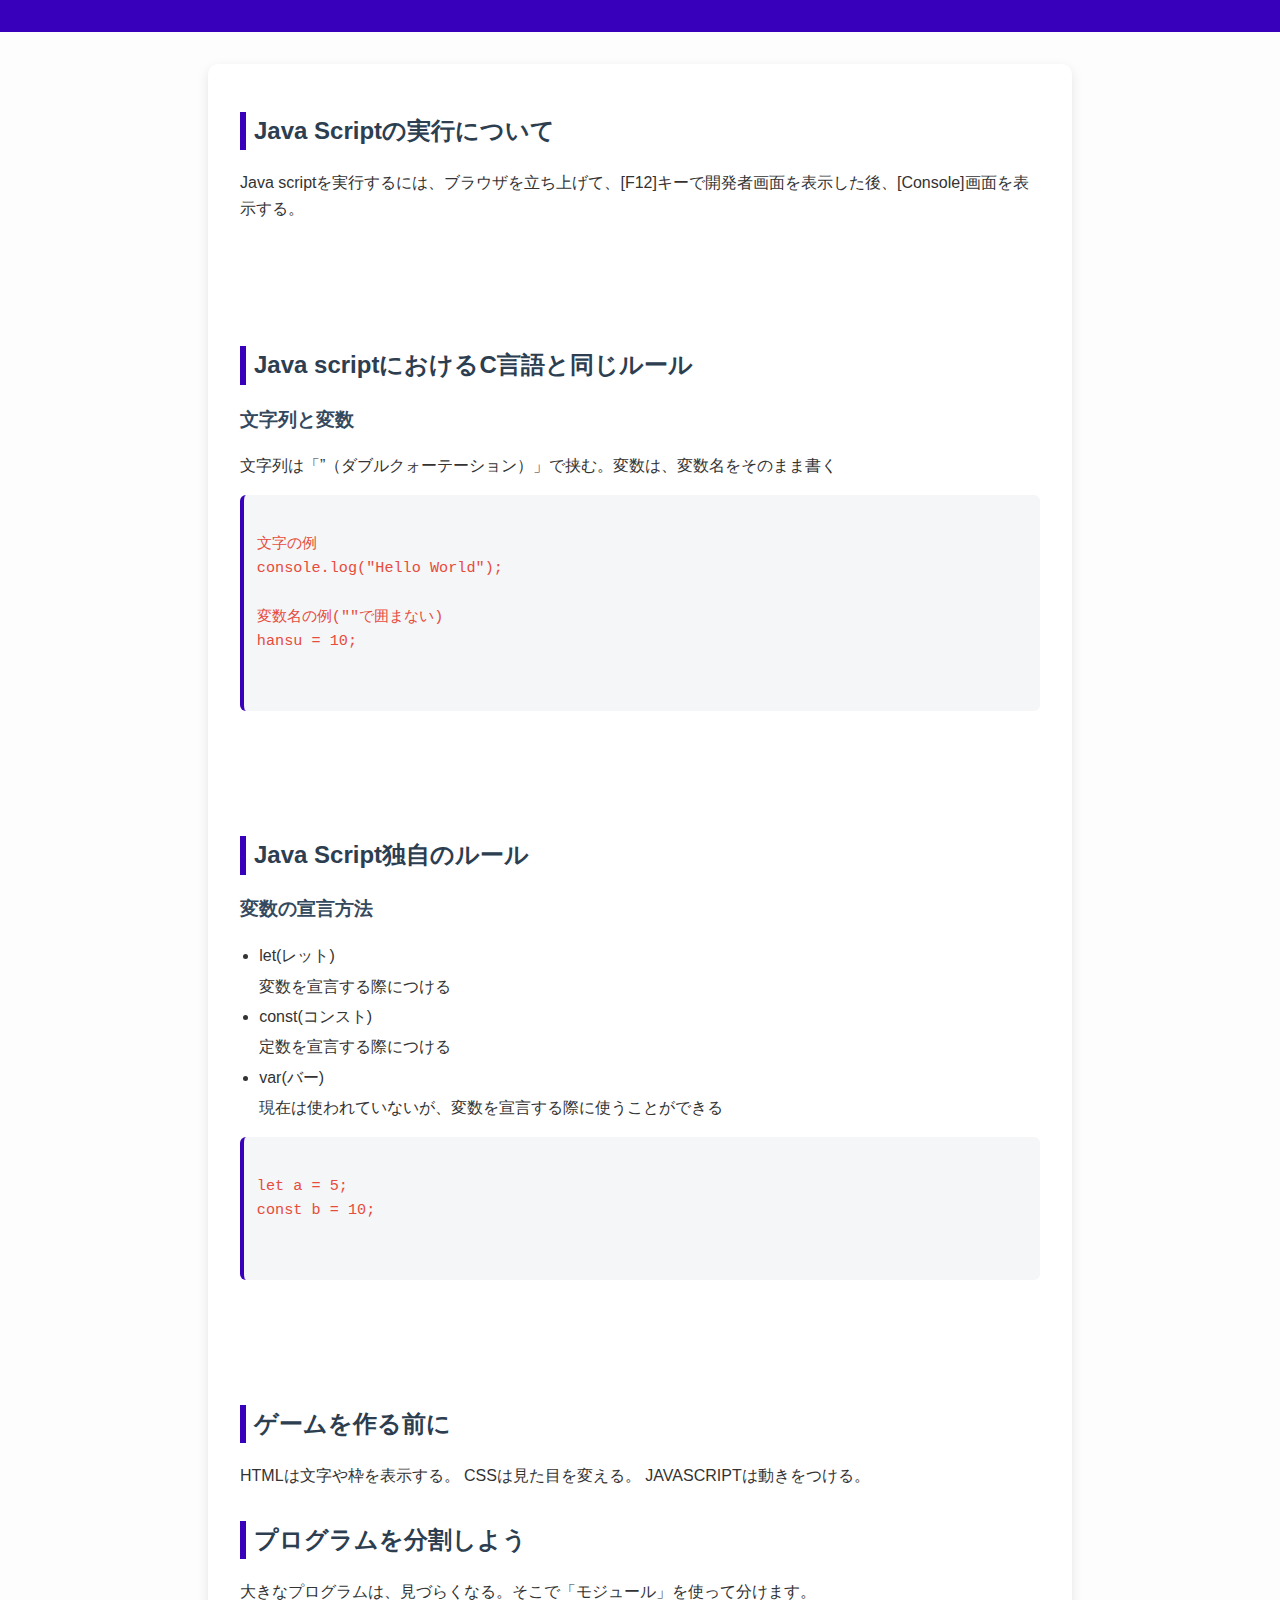
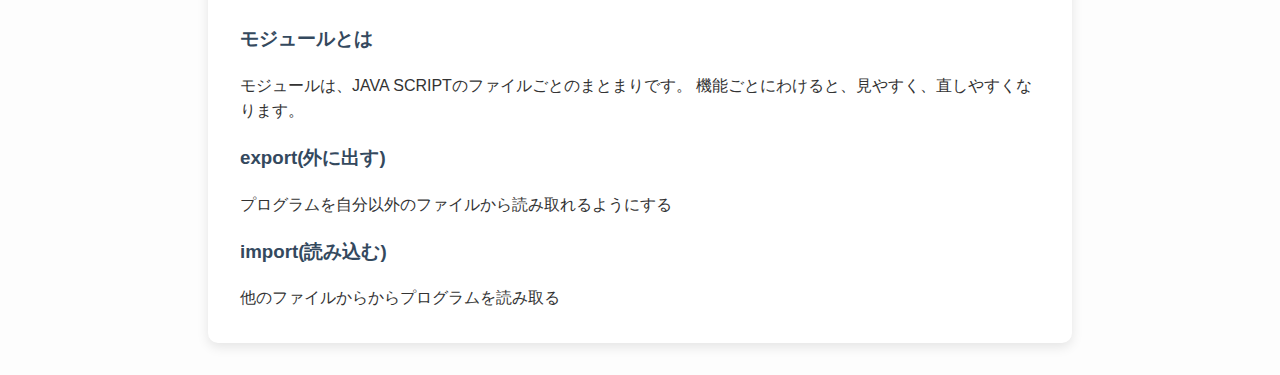
<file: docs/index.html>
<!DOCTYPE html>
<html lang="js">
    <head>
        <meta charset="UTF-8">
        <title>Java Script</title>
        <link rel="stylesheet" href="../docs/style.css">
    </head>
    <body>
        <header>

        </header>

        <main>
            <h2>Java Scriptの実行について</h2>
            <p>
                Java scriptを実行するには、ブラウザを立ち上げて、[F12]キーで開発者画面を表示した後、[Console]画面を表示する。
            </p>
            <p><br><br><br></p>
            <h2>Java scriptにおけるC言語と同じルール</h2>
            <h3>文字列と変数</h3>
            <p>文字列は「”（ダブルクォーテーション）」で挟む。変数は、変数名をそのまま書く</p>
            <pre>
                <code>
文字の例
console.log("Hello World");

変数名の例(""で囲まない)
hansu = 10;
                </code>
            </pre>

            <p><br><br><br></p>

            <h2>Java Script独自のルール</h2>
            <h3>変数の宣言方法</h3>
            
            <ul>
                <li>let(レット)</li>変数を宣言する際につける
                <li>const(コンスト)</li>定数を宣言する際につける
                <li>var(バー)</li>現在は使われていないが、変数を宣言する際に使うことができる
            </ul>
            <pre>
                <code>
let a = 5;
const b = 10;
                </code>
            </pre>

            <p><br><br><br></p>
        
            <h2>ゲームを作る前に</h2>
            <p>HTMLは文字や枠を表示する。    
                CSSは見た目を変える。
                JAVASCRIPTは動きをつける。
            </p>

            <h2>プログラムを分割しよう</h2>
            <p>
                大きなプログラムは、見づらくなる。そこで「モジュール」を使って分けます。
            </p>
            <h3>モジュールとは</h3>
            <p>
                モジュールは、JAVA SCRIPTのファイルごとのまとまりです。
                機能ごとにわけると、見やすく、直しやすくなります。
            </p>
            <h3>export(外に出す)</h3>
            <p>プログラムを自分以外のファイルから読み取れるようにする</p>
            <h3>import(読み込む)</h3>
            <p>他のファイルからからプログラムを読み取る</p>

        </main>

    </body>
</html>
</file>
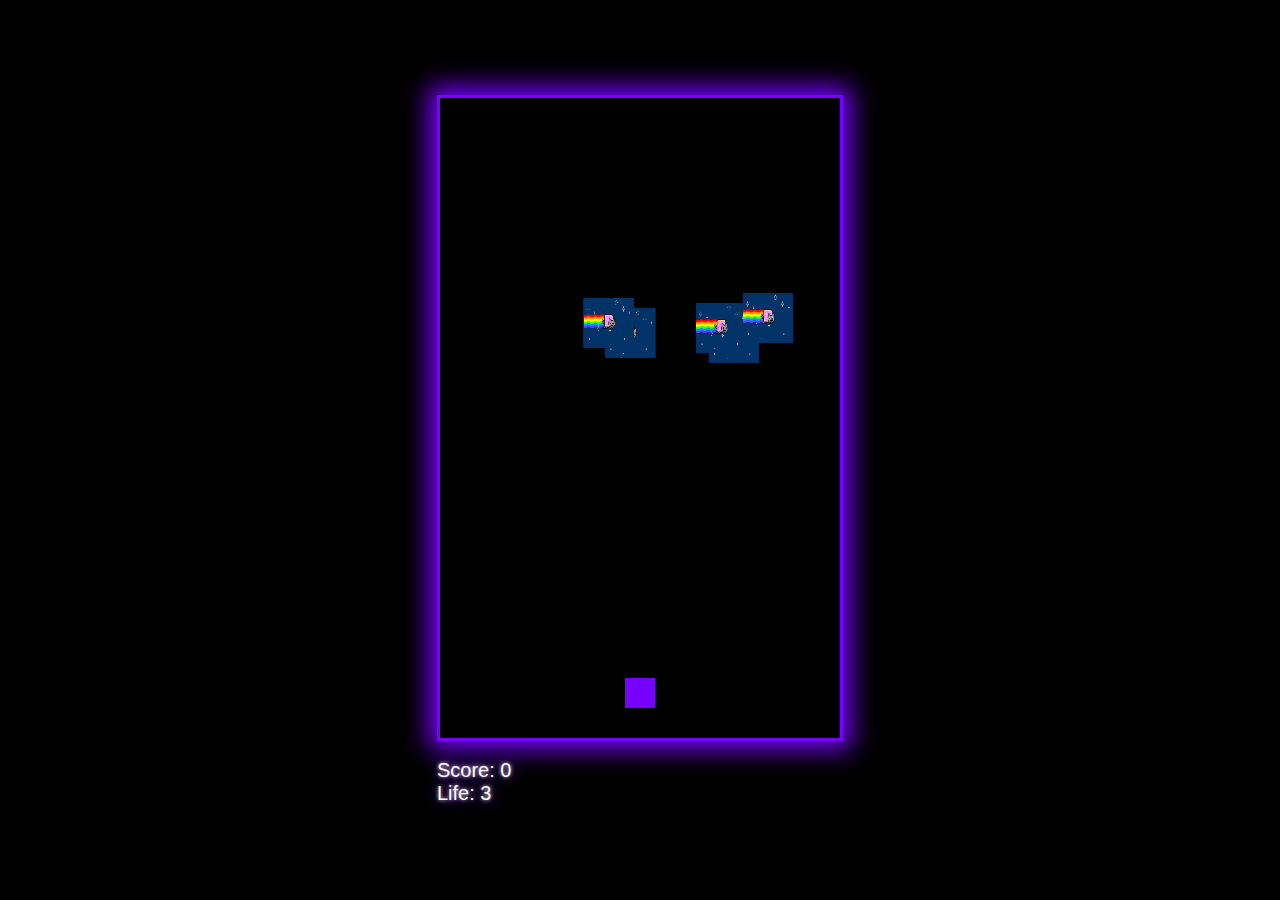
<file: game/index.html>
<!DOXTYPE html>
<html lang="ja">
    <head>
        <meta charset="UTF-8">
        <title>シューティングゲーム</title>
        <link rel="stylesheet" href="style.css">
    </head>
    <body>
        <div>
            <canvas id="gameCanvas" width="400" height="640"></canvas>
            <br>
            <div id="scoreBoard">Score: 0</div>
            <div id="lifeBoard">Life: 3</div>
        </div>
        <script type="module" src="js/main.js"></script>
    </body>
    </html>
</file>
<file: docs/style.css>
/* ページ全体の基本設定 */
body {
  font-family: "Segoe UI", "Hiragino Kaku Gothic ProN", "Meiryo", sans-serif;
  line-height: 1.6;
  margin: 0;
  padding: 0;
  background-color: #fdfdfd;
  color: #333;
}

/* ヘッダー */
header {
  background-color: #3800bb;
  padding: 1rem;
  text-align: center;
}

header h1 {
  color: white;
  margin: 0;
}

/* メインコンテンツ */
main {
  max-width: 800px;
  margin: 2rem auto;
  padding: 1rem 2rem;
  background: #fff;
  border-radius: 10px;
  box-shadow: 0 4px 12px rgba(0,0,0,0.1);
}

/* 見出し */
h2 {
  color: #2c3e50;
  border-left: 6px solid #3800bb;
  padding-left: 0.5rem;
  margin-top: 2rem;
}

h3 {
  color: #34495e;
  margin-top: 1.2rem;
}

/* 段落 */
p {
  margin: 0.5rem 0 1rem;
}

/* リスト */
ul {
  padding-left: 1.2rem;
  margin: 0.5rem 0 1rem;
}

li {
  margin: 0.3rem 0;
}

/* コードブロック */
pre {
  background: #f4f6f8;
  border-left: 4px solid #3800bb;
  padding: 0.8rem;
  overflow-x: auto;
  border-radius: 6px;
  margin: 1rem 0;
}

code {
  font-family: "Consolas", "Courier New", monospace;
  color: #e74c3c;
  font-size: 0.95em;
}
</file>
<file: game/style.css>
/* ゲーム用canvasを中央に表示し、背景色を設定 */
body {
  background: #000000;
  display: flex;
  justify-content: center;
  align-items: center;
  height: 100vh;
  margin: 0;
}

#scoreBoard, #lifeBoard {
  color: #fff;
  font-size: 20px;
  font-family: 'Orbitron', 'Meiryo', sans-serif;
  text-shadow: 0 0 16px #7700ff, 0 0 4px #fff;
}

#gameTitle {
  font-family: 'Orbitron', 'Meiryo', sans-serif;
  font-size: 2.5rem;
  color: #fff;
  text-shadow: 0 0 16px #7700ff, 0 0 4px #fff;
  margin-top: 32px;
  margin-bottom: 12px;
  letter-spacing: 0.1em;
}

#gameCanvas {
  background: #fff;
  border:3px solid #7700ff;
  box-shadow: 0 0 24px 8px #7700ff, 0 2px 8px rgba(0,0,0,0.5);
  display: block;
}
</file>
